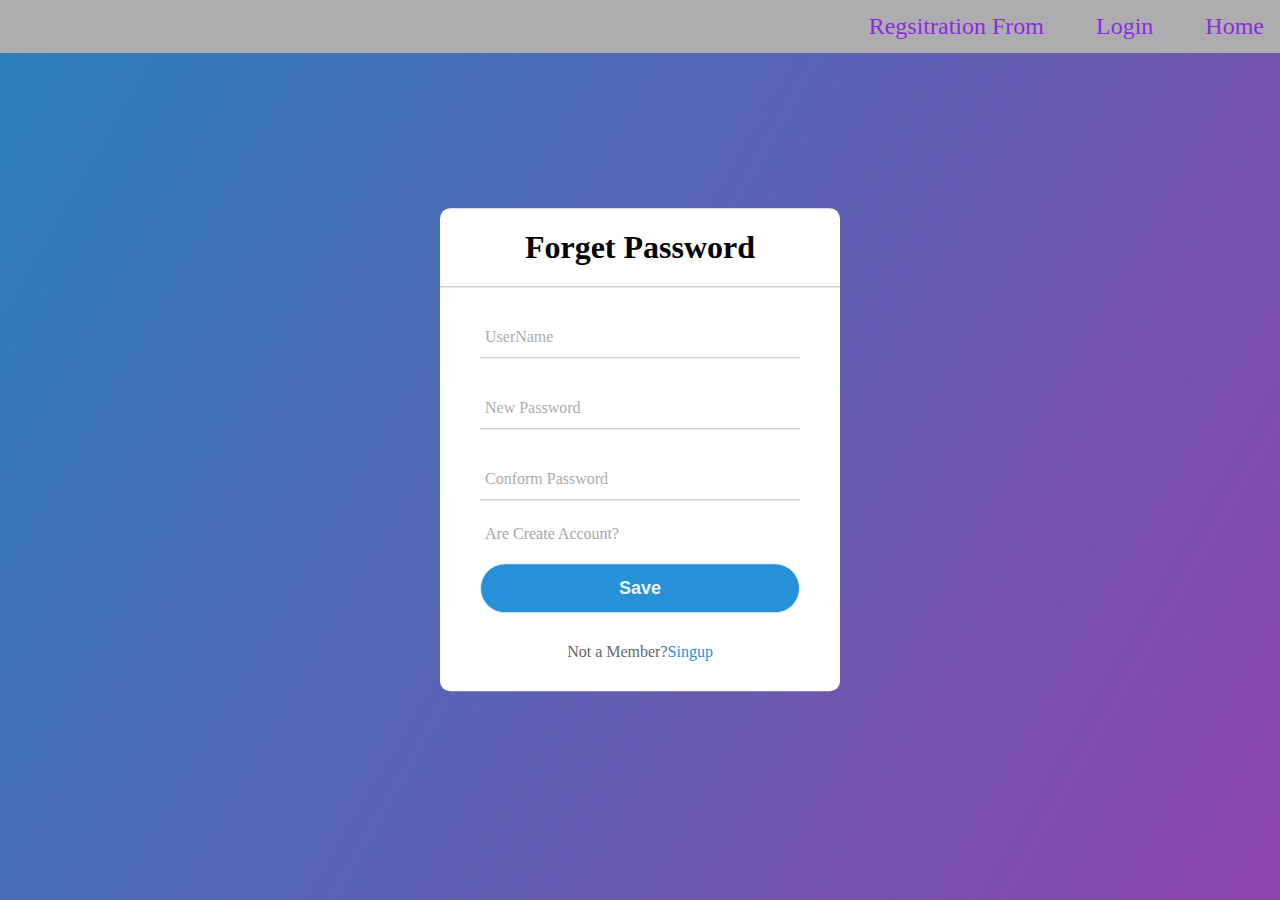
<file: forget.html>
<html>
	<head>
		<title>Forget Password</title>
		<style >
			body{
				margin: 0;
				padding: 0;
				font-family: kanit;
				background: linear-gradient(120deg,#2980b9,#8e44ad);
				height: 100vh;
				overflow: hidden;
			}
			.center{
				position: absolute;
				top: 50%;
				left: 50%;
				transform: translate(-50%,-50%);
				width: 400px;
				background: white;
				border-radius: 10px;
			}
			.center h1{
				text-align: center;
				padding: 0 0 20px 0;
				border-bottom: 1px solid silver;
			}
			.center form{
				padding: 0 40px;
				box-sizing: border-box;
			}
			form .txt_field{
				position: relative;
				border-bottom: 2px soild #adadad;
				margin: 30px 0;
				border-bottom: 1px solid silver;
			}
			.txt_field input{
				width: 100%;
				padding: 0 5px;
				height: 40px;
				font-size: 16px;
				border: none;
				background: none;
				outline: none;
			}
			.txt_field label{
				position: absolute;
				top: 50%;
				left: 5px;
				color: #adadad;
				transform: translateY(-50%);
				font-size: 16px;
				pointer-events: none;
			}
			.txt_field span::before{
				content: ' ';
				position: absolute;
				top: 40px;
				left: 0;
				width: 0%;
				height: 2px;
				background: #2691d9;
				transition: .5s;
			}
			.txt_field input:focus ~label,
			.txt_field input:focus ~label{
				top: -5px;
				color: #2691d9;
			}
			.txt_field input:focus ~span::before,
			.txt_field input:focus ~span::before{
				width: 100%;
			}
			.pass{
				margin: -5px 0 20px 5px;
				color: #a6a6a6;
				cursor: pointer;
			}
			.pass:hover{
				text-decoration: underline;
			}
			input[type="submit"]
			{
				width: 100%;
				height: 50px;
				border: 1px solid;
				background: #2691d9;
				border-radius: 25px;
				font-size: 18px;
				color: #e9f4fb;
				font-weight: 700;
				cursor: pointer;
				outline: none;
			}
			input [type="submit"]:hover{
				border-color: #2691d9;
				transition: .5s
			}
			.signup_link{
				margin: 30px 0;
				text-align: center;
				font-size: 16px;
				color: #666666;
			}
			.signup_link a {
				color: #2691d9;
				text-decoration: none;
			}
			.signup_link a:hover{
				text-decoration: underline;

			}
			/* top-bar */
			.top-bar
			{
				background: #adadaf;
				margin-left:-30px;
				overflow: hidden;
			}
			.top-bar a{
				margin: 0 0 0 20px;
				padding: 13px 16px;
				text-decoration:initial;
				text-align:center;
				color: blueviolet;
				font-size: 1.5em;
				display: block;
				float: right;
			}
			.top-bar a:hover{
				background: #6f5f6f;
				color: blueviolet;
			}

			


		</style>
	</head>
	<body>
		<div class="top-bar">
			<a href="index.html" >Home</a>
			<a href="login.html">Login</a>
			<a href="reg.html">Regsitration From</a>
		</div>	
		<div class="center">
			<h1> Forget Password</h1>
			<form method="post">
			<div class="txt_field">
				<input type="text" required>
				<span></span>
				<label>UserName</label>
			</div>
			<div class="txt_field">
				<input type="Password" required>
				<span></span>
				<label>New Password</label>
			</div>
			<div class="txt_field">
				<input type="Password" required>
				<span></span>
				<label>Conform Password</label>
			</div>
			<div class="pass" >Are Create Account?</div>
			<input type="submit" value="Save">
			<div class="signup_link">
			 Not a Member?<a href="reg.html">Singup</a>
			 </div>	
			</form>
		</div>
	</body>
</html>
</file>
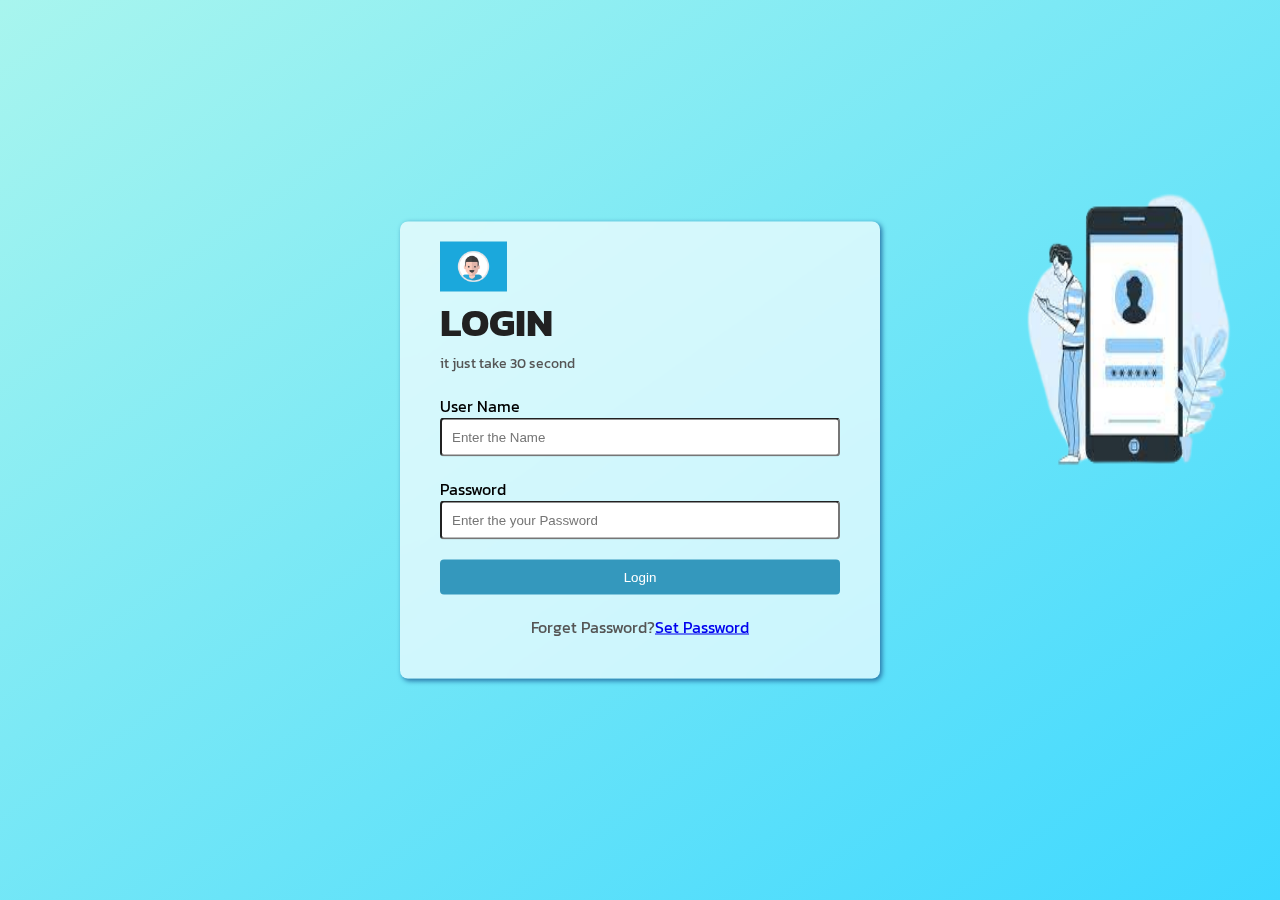
<file: login.html>
<html>
	<head>
		<title>LogIn</title>
		<link rel="stylesheet" href="style.css">

	</head>
	<body>
		<div class="outer-box">
			<img src="image/123.png" align="right" id="img">
			<div class="inner-box">
				<div id="img-left">
					<img src="image/profile.gif" height="50" >
				</div>
				<header class="signup-header">	
					<h1>LOGIN</h1>
					<p>
					it just take 30 second</p>
				</header>
				<main class="signup-body">
					<form action="#">
						<p>
							<label for="fullname"> User Name</label>
							<input type="text" name="" id="fullname" placeholder="Enter the Name">
						</p>
						<p>
							<label for="Password"> Password</label>
							<input type="text" name="" id="Password" placeholder="Enter the your Password">
						</p>
						<p>
							<input type="submit" name="" id="Submit" value="Login">
						</p>
						<footer class="signup-footer">
							<p>Forget Password?<a href="forget.html">Set Password</a></p>
						</footer>

			</div>			
		</div>				
	</body>
</html>
</file>
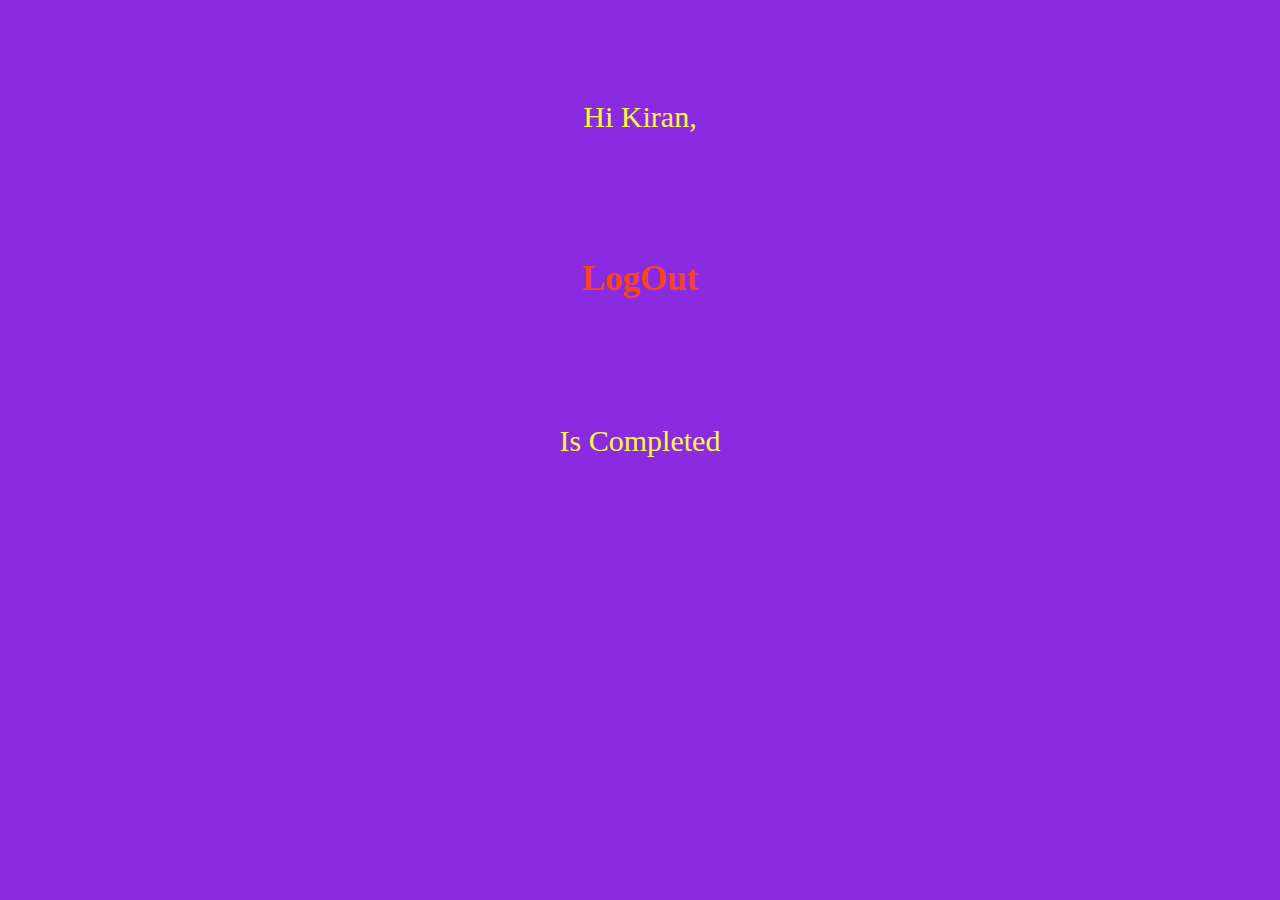
<file: logout.html>
<html>
	<head>
		<title>LogOut</title>
		<style>
			*{
				padding: 0px;
				margin: 0px;
				background-color:blueviolet ;
			}
			div p{
				text-align: center;
				text-decoration: none;
				text-decoration-color: yellowgreen;
				font-family: Kanit;
				font-size: 30px;
				padding: 40 10px;
				margin: 60px 20px;
				color: #fff841;
			}
			div h2
			{
				text-align: center;
				font-family: kanit;
				font-size: 35px;
				padding: 25px;
				color:#f3451f;
			}
		</style>
	</head>
	<body>
		<div>
			<p>Hi Kiran,</p>
			<h2>LogOut</h2>
			<p>Is Completed</p>
		</div>	
	</body>
</file>
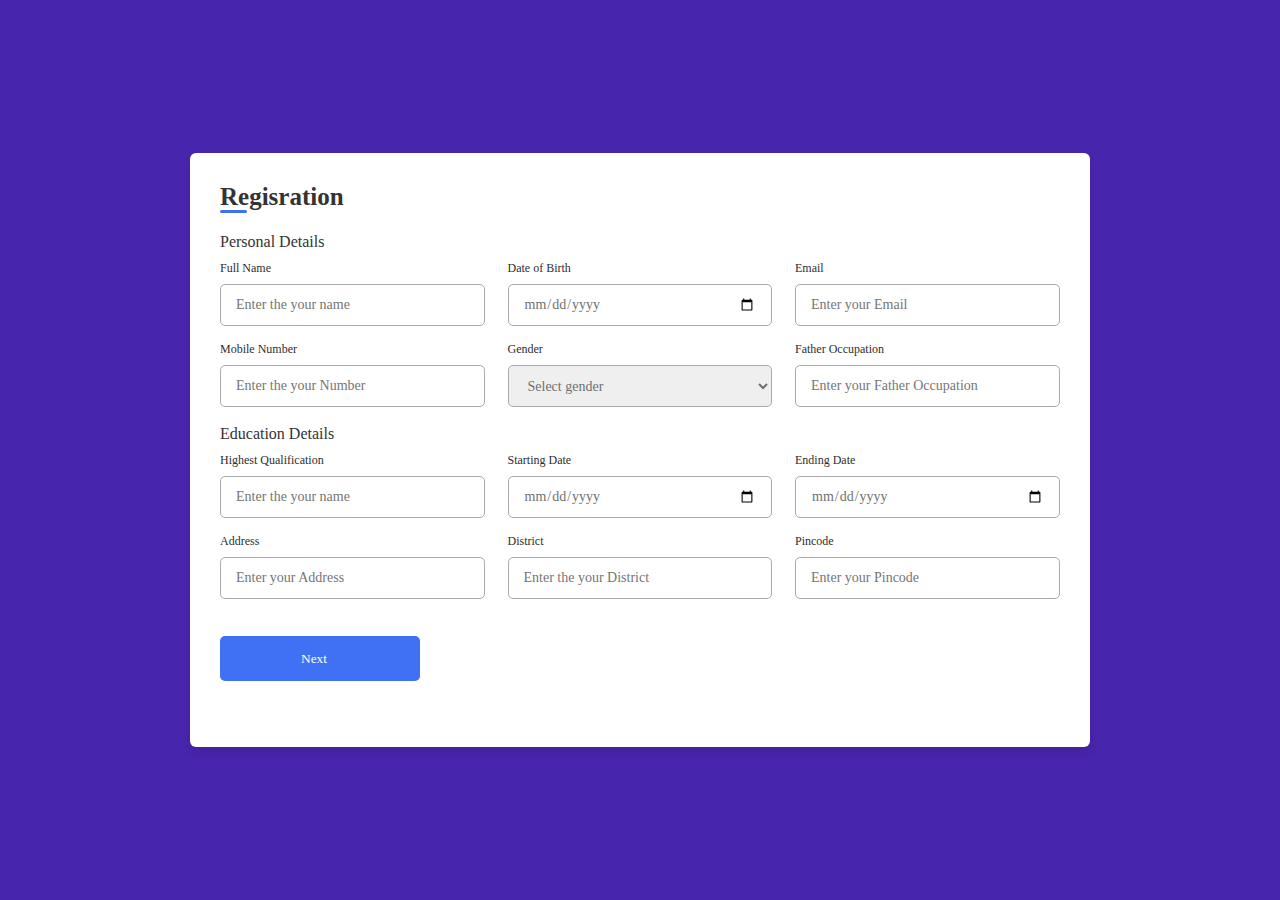
<file: reg.html>
<html>
	<head>
		<title>Reg</title>
		
		<link rel="stylesheet" type="text/css" href="reg.css">
		
		<link rel="stylesheet" href="https://use.fontawesome.com/releases/v5.7.0/css/all.css" integrity="sha384-lZN37f5QGtY3VHgisS14W3ExzMWZxybE1SJSEsQp9S+oqd12jhcu+A56Ebc1zFSJ" crossorigin="anonymous">
	</head>
	<body>
		<div class="container">
			<header>Regisration</header>

			<form action="#">
				<!-----------------First form-------------------->
				<div class="form first">
					<div class="detail personal">
						<span class="title">Personal Details </span>
						<div class="field">
							<div class="input-field">
								<label>Full Name</label>
								<input type="text" placeholder="Enter the your name" required>
							</div>

							<div class="input-field">
								<label>Date of Birth</label>
								<input type="date" placeholder="Enter Birth Date" required>
							</div>

							<div class="input-field">
								<label>Email</label>
								<input type="E-mail" placeholder="Enter your Email" required>
							</div>

							<div class="input-field">
								<label>Mobile Number</label>
								<input type="tel" placeholder="Enter the your Number" required>
							</div>

							<div class="input-field">
								<label>Gender</label>
								<select  required>
									<option disabled selected >Select gender</option>
									<option>Male</option>
									<option>Female</option>
									<option>Others</option>
								</select>
							</div>
							
							<div class="input-field">
								<label>Father Occupation</label>
								<input type="text" placeholder="Enter your Father Occupation"  required>
							</div>


							<div class="detail id">
						<span class="title"> Education Details </span>
						<div class="field">
							<div class="input-field">
								<label>Highest Qualification</label>
								<input type="text" placeholder="Enter the your name" required>
							</div>

							<div class="input-field">
								<label>Starting Date</label>
								<input type="date" placeholder="Enter Starting Date" required>
							</div>

							<div class="input-field">
								<label>Ending Date</label>
								<input type="date" placeholder="Enter Ending Daterequired" required>
							</div>

							<div class="input-field">
								<label>Address</label>
								<input type="text" placeholder="Enter your Address" required>
							</div>

							<div class="input-field">
								<label>District</label>
								<input type="text" placeholder="Enter the your District" required>
							</div>


							<div class="input-field">
								<label>Pincode</label>
								<input type="text" placeholder="Enter your Pincode" required>
							</div>
							
						<!--------Button ------->	
	

							<button class="nextBtn">
								<span class="btnText">Next</span>
								<i class="fas fa-fast-forward"></i>
							</button>	
					</div>	
				</div>

<!-----------------Second form-------------------->

				<div class="form second">
					<div class="detail address">
						<span class="title">Address Details </span>
						<div class="field">
							<div class="input-field">
								<label>Address Type</label>
								<input type="text" placeholder="Enter address" required>
							</div>

							<div class="input-field">
								<label> Ward Number</label>
								<input type="text" placeholder="Enter your Ward Number" required>
							</div>

							<div class="input-field">
								<label>District</label>
								<input type="text" placeholder="Enter your District" required>
							</div>


							<div class="input-field">
								<label>PinCode</label>
								<input type="text" placeholder="Enter your Pincode" required>
							</div>

							

							<div class="input-field">
								<label>State</label>
								<input type="text" placeholder="Enter your State" required>
							</div>

							<div class="input-field">
								<label>Nationality</label>
								<input type="text" placeholder="Enter your Nationality" required>
							</div>


							<div class="detail id">
						<span class="title"> Education Details </span>
						<div class="field">
							<div class="input-field">
								<label>Highest Qualification</label>
								<input type="text" placeholder="Enter the your name" required>
							</div>

							<div class="input-field">
								<label> Ward Number</label>
								<input type="text" placeholder="Enter your Ward Number" required>
							</div>

							<div class="input-field">
								<label> Ward Number</label>
								<input type="text" placeholder="Enter your Ward Number" required>
							</div>

							<div class="input-field">
								<label>District</label>
								<input type="text" placeholder="Enter the your District" required>
							</div>
							
							<div class="input-field">
								<label>State</label>
								<input type="text" placeholder="Enter your State" required>
							</div>

							<div class="input-field">
								<label>Country</label>
								<input type="text" placeholder="Enter your Country" required>
							</div>
						</div>	
						<div class="buttons">
							<div class="backBtn">
								<i class="fas fa-fast-backward"></i>
								<span class="btnText">Back</span>
								
							</div>	

							<button class="submitBtn">
								<a href="login.html" class="btnText"> Submit</a>
								<i class="fas fa-fast-"></i>
							</button>

						</div>
					
					</div>	
				</div>	
			</form>
		</div>
<!--------------js--------->
		<script src="script.js"></script>
	</body>
</html>
</file>
<file: style.css>
@import url('https://fonts.googleapis.com/css2?family=Kanit:ital,wght@1,300&display=swap'); 
*{
	padding: 0;
	margin: 0;
	border-sizing:border-box ;
}
body{
	font-family: 'kanit';
}
.outer-box
{
	width: 100%;
	height: 100%;
	background: repeating-linear-gradient(to top left,#3ed8ff,#a8f5ee);
	top:40px;
}
#img
{
	margin-top: 10%;
	padding: 25px;
	height: 350px;
	width: 250px;
	top: 10px;
	display: block;
}
#img
{
	position: relative;
}
.inner-box
{
	width: 400px;
	margin: 0 auto;
	position: relative;
	top: 50%;
	transform: translateY(-50%);
	padding: 20px 40px;
	background-color: #ffffffac;
	backdrop-filter: blur(8px);
	border-radius: 8px;
	box-shadow: 2px 2px 5px #2773a5;

}
.signup-header h1
{
	font-size: 2.5rem;
	color: #212121;
	top: 15%;
}
.signup-header p
{
	font-size: 0.9rem;
	color: #555;
}
.signup-body {
	margin: 20px 0;
}
.signup-body p{
	margin: 20px 0;
}
.signup-body p lable
{
	display: block;
}
#submit
{
	background-color: #3498bd;
	border: none;
	color: white;
	cursor: pointer;
}
.signup-body p input
{
	width: 100%;
	padding: 10px;
	border: 2px solid #ccccc;
	border-radius: 4px;
}
.signup-body p input[type="Submit"]
{
	background-color: #3498db;
	border: none;
	color: white;
	cursor: pointer;
}
.signup-body p input[type="submit"]:hover{
	background-color: #2773a5;

}
.signup-footer p{
	color: #555;
	text-align: center;
}
.signup-body p input a{
	color: #2773a5;
}
</file>
<file: reg.css>
@import url('https://fonts.googleapis.com/css?family=Muli&display=swap');
@import url('https://fonts.googleapis.com/css?family=Quicksand&display=swap');
*{
	margin: 0;
	padding: 0;
	box-sizing: border-box;
	font-family: 'poppins','sans-serif;';
}
body
{
	min-height: 100vh;
	display: flex;
	align-items: center;
	justify-content: center;
	background-color: #4825ad;
}
.container{
	position: relative;
	max-width: 900px;
	width: 100%;
	border-radius:6px ;
	background-color: #fff;
	padding: 30px;
	margin: 0 15px;
	box-shadow: 0 5px 10px rgba(0,0,0,0.1);
}
.container header
{
	position: relative;
	font-size: 25px;
	font-weight: 600;
	color:#333 ;
}
.container header::before{
	content: "";
	position: absolute;
	left: 0;
	bottom: -2px;
	height: 3px;
	width: 27px;
	border-radius: 8px;
	background-color: #4070f4;
}
.container form
{
	position: relative;
	min-height: 490px;
	margin-top: 16px;
	background-color: #fff;
	overflow: hidden;
}
.container form .form{
	position: absolute;
	background-color: #fff;
	transition: 0.3s ease;
}

.container form .form.second{
	opacity:0;
	pointer-events: none;
	transform: translateX(100%);
}

form.secActive .form.second{
	opacity:1;
	pointer-events: auto;
	transform: translateX(0);
}

.container form .title
{
	display: block;
	margin-bottom: 10px;
	font-size: 16px;
	font-weight: 500;
	margin: 6px 0;
	color: #333;
}
.container form .second
{
	top: 8px;
}

.container form .field{
	display: flex;
	align-items: center;
	justify-content: space-between;
	flex-wrap: wrap;
}
form .field .input-field
{
	display: flex;
	width: calc(100% / 3 - 15px);
	flex-direction: column;
	margin: 4px 0;
}
.input-field label{
	font-size: 12px;
	font-weight: 500;
	color: #2e2e2e;
}
.input-field input, select{
	outline: none;
	border-radius: 5px;
	font-size:14px;
	font-weight: 400;
	color: #333;
	border: 1px solid #aaa;
	padding:0px 15px;
	height: 42px;
	margin: 8px 0;
}
.input-field input: focus,
.input-field select: focus
{
	box-shadow: 0 3px 6px rgba(0,0,0,0.13);
}
.input-field select,
.input-field input[type="date"]{
	color: #707070;
}
.input-field input[type="date"]:valid{
	color: #333;
}
.container form button, .backBtn{
	display: flex;
	align-items: center;
	justify-content: center;
	height: 45px;
	max-width: 200px;
	width: 100%;
	outline: none;
	background-color: #4070f4;
	border: none;
	color: #fff;
	border-radius: 8px;
	margin: 25px 0;
	transition: all 0.3s linear;
	cursor: pointer;
	border-radius: 5PX;
}
.container form .backBtn{
	font-size: 14px;
	font-weight: 400;
}
form button :hover{
	background-color: #265df2;
}
form button i,
form .backBtn i{
	margin: 0 6px;
}

form .buttons
{
	display: flex;
	align-items: center;
}
form .buttons button ,.backBtn{
	margin-right: 14px;
}
form button a,
form .backBtn a{
	margin: 0 6px;
	text-decoration: none;
	color: #fff;
	
}
@media(max-width: 750px)
{
	.container form{
		overflow-y:scroll;
	}
	.container form::-webkit-scrollbar{
		display: none;
	}
	form .field .input-field{
		width: calc(100% /2 - 15px);
	}
}

@media (max-width: 550px)
{
	form.field .input-field{
		width: 100%;
	}
}
</file>
